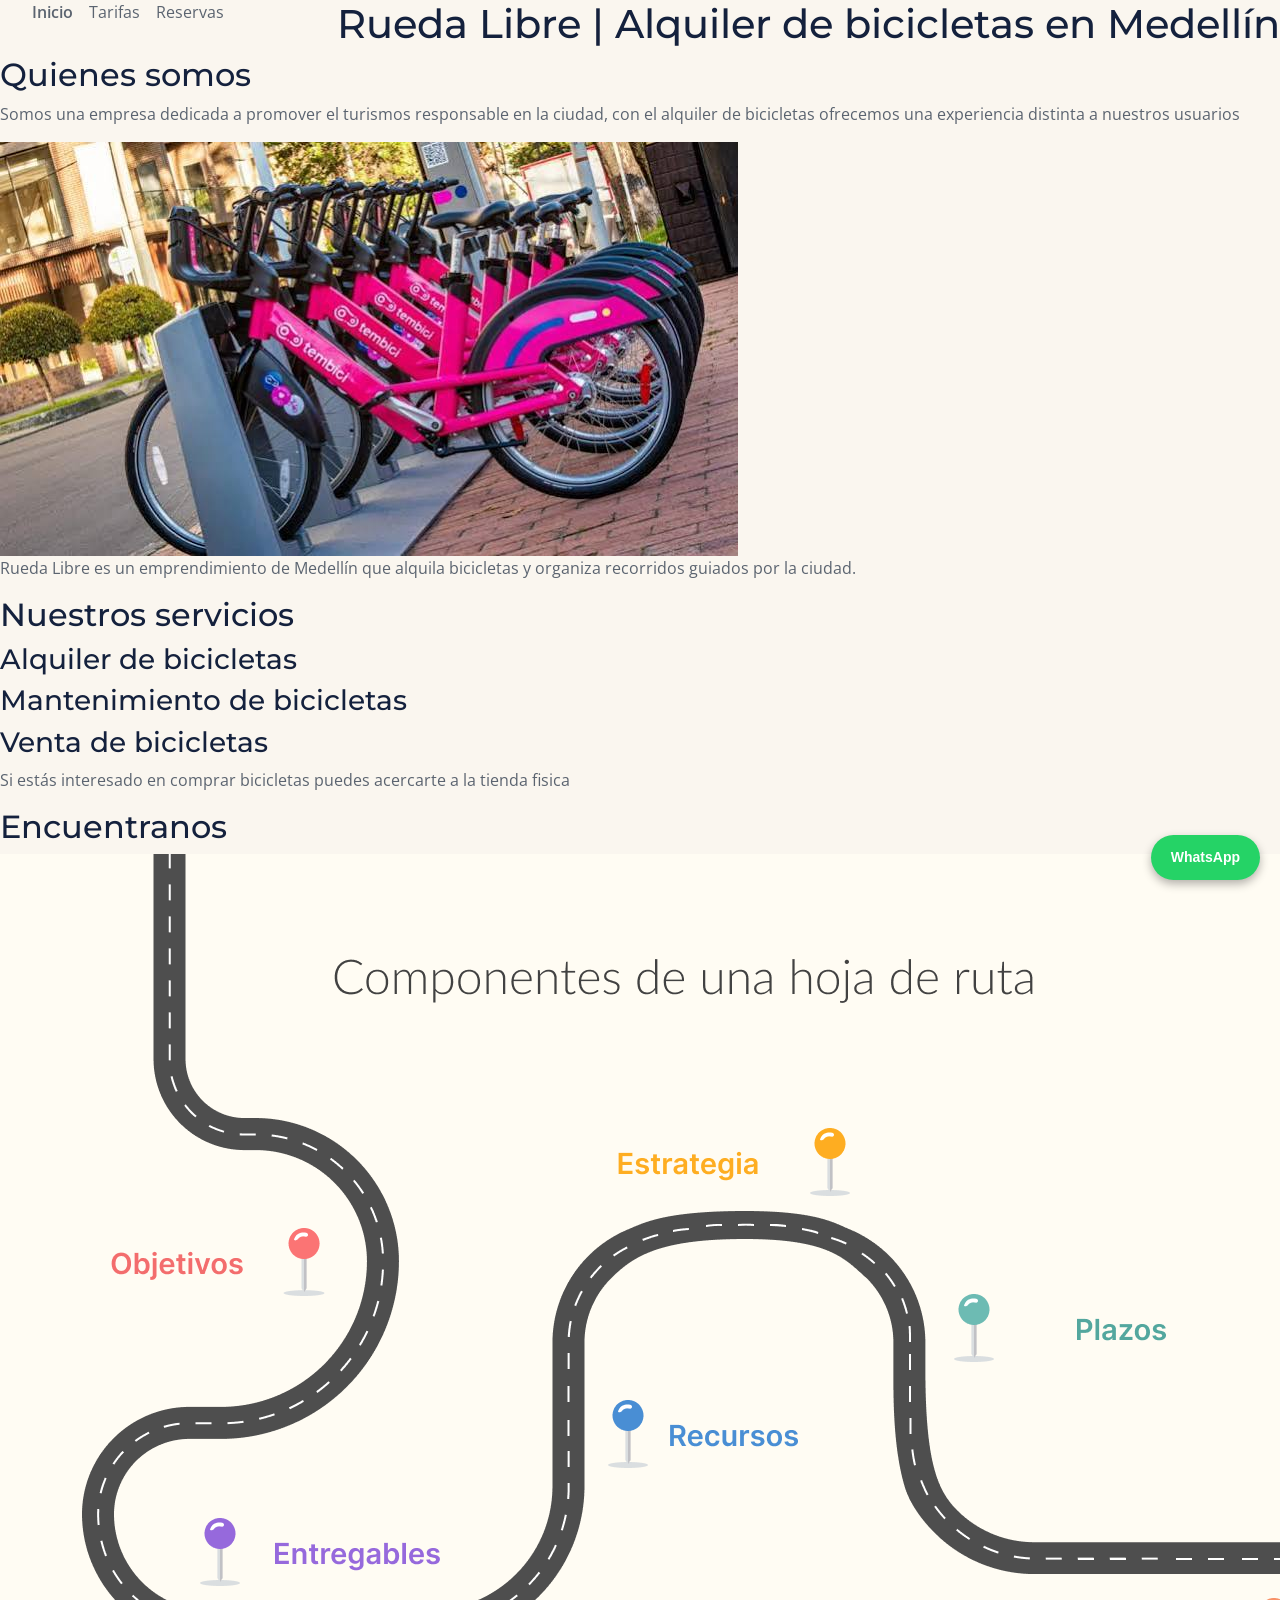
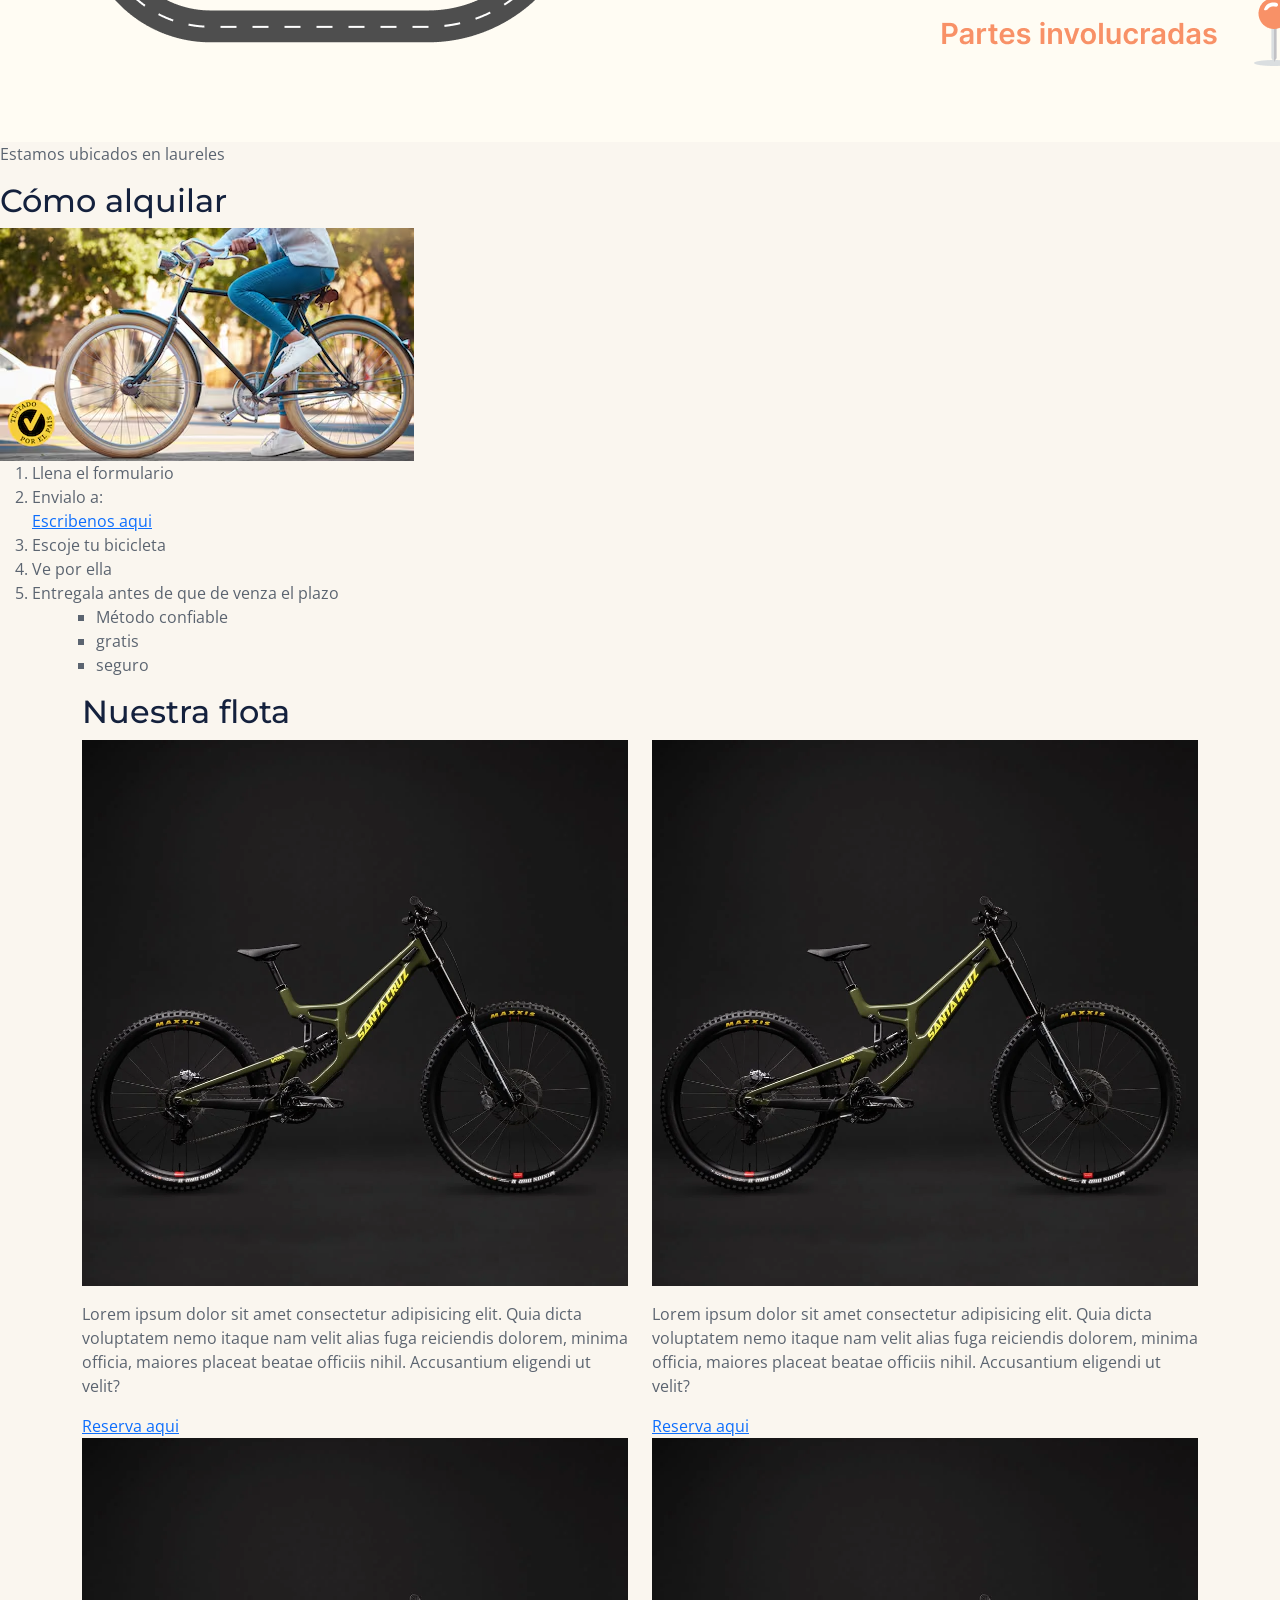
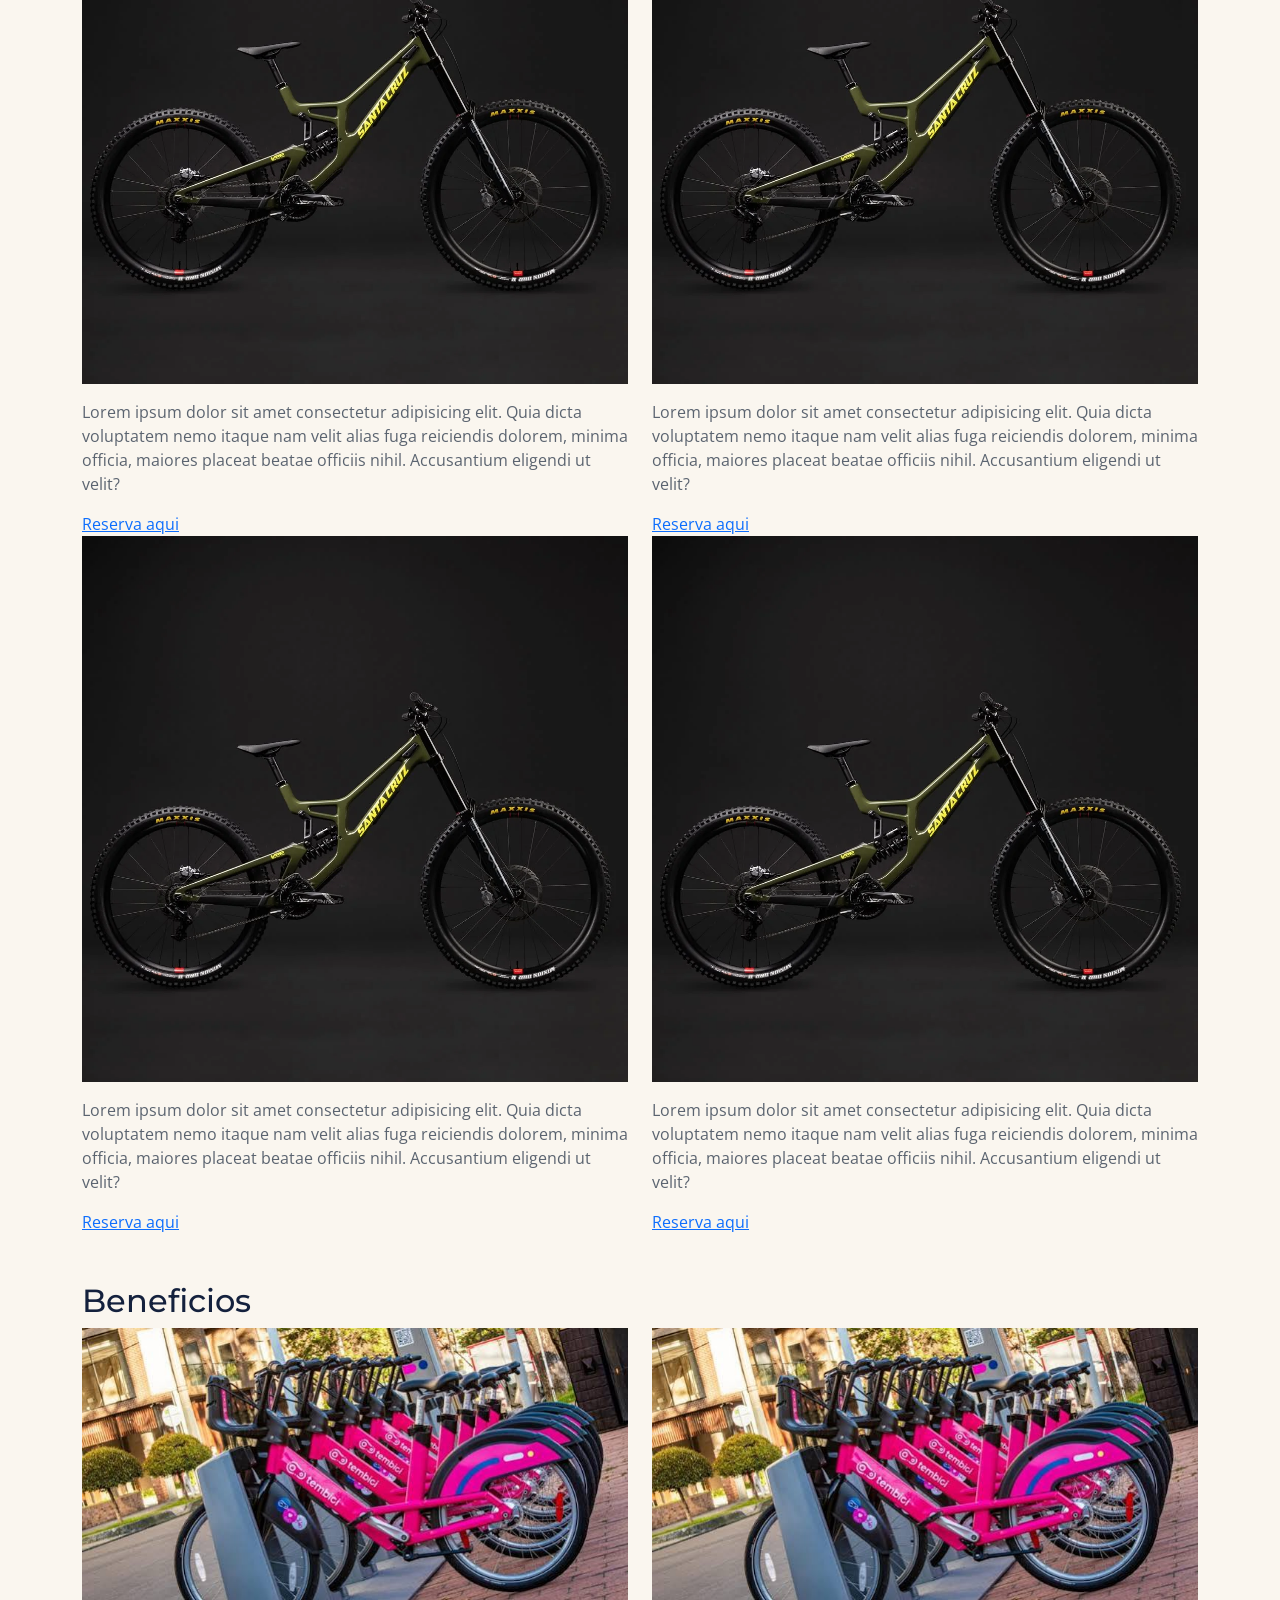
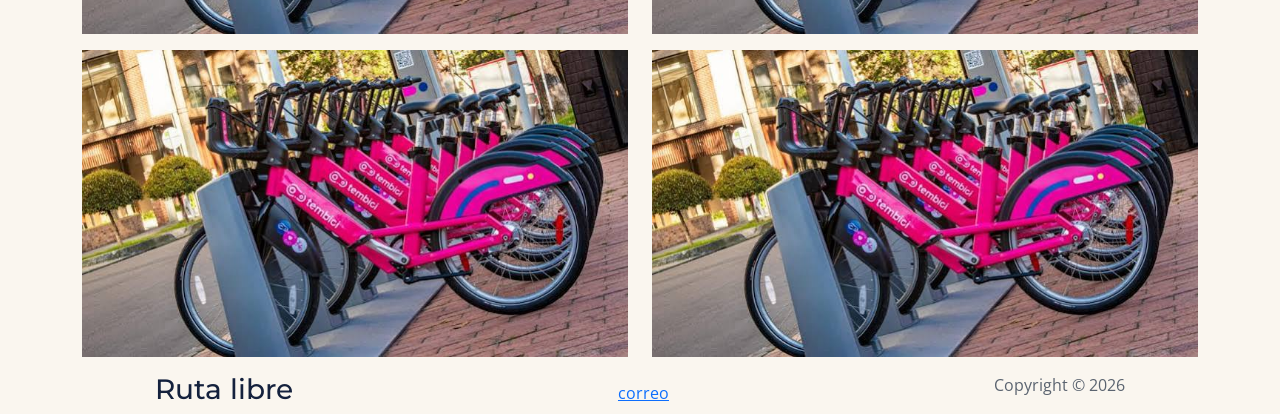
<file: index.html>
<!DOCTYPE html>
<html lang="es">

<head>
    <meta charset="UTF-8">
    <meta name="viewport" content="width=device-width, initial-scale=1.0">
    <title>Rueda Libre</title>
    <link rel="preconnect" href="https://fonts.googleapis.com">
    <link rel="preconnect" href="https://fonts.gstatic.com" crossorigin>
    <link href="https://fonts.googleapis.com/css2?family=Montserrat:ital,wght@0,100..900;1,100..900&family=Open+Sans:ital,wght@0,300..800;1,300..800&display=swap"
        rel="stylesheet">
    <link href="https://cdn.jsdelivr.net/npm/bootstrap@5.3.8/dist/css/bootstrap.min.css" rel="stylesheet"
        integrity="sha384-sRIl4kxILFvY47J16cr9ZwB07vP4J8+LH7qKQnuqkuIAvNWLzeN8tE5YBujZqJLB" crossorigin="anonymous">
    <link rel="stylesheet" href="css/styles.css">
</head>

<body>
    <header class="Encabezado">
        <nav>           
            <ul id="menu">
                <li><a id="activo" aria-current="page" href="index.html">Inicio</a></li>
                <li><a href="./paginas/tarifas.html">Tarifas</a></li>
                <li><a href="./paginas/reservas.html">Reservas</a></li>
            </ul>
        </nav>
        <h1>Rueda Libre | Alquiler de bicicletas en Medellín</h1>
    </header>

    <section class="portada">

        <section>
                   <h2>Quienes somos</h2>
            <p>Somos una empresa dedicada a promover el turismos
                responsable en la ciudad, con el alquiler de bicicletas
                ofrecemos una experiencia distinta a nuestros usuarios</p>   
        </section>
 

    </section>

    <main>
        <section>
                    <img src="./img/bicicle.jpeg" alt="esto debería mostrar algo">
        <p>Rueda Libre es un emprendimiento de Medellín
            que alquila bicicletas y organiza recorridos guiados por la ciudad.</p>
        </section>   

            <section>
            <h2>Nuestros servicios</h2>
            <article>
                <h3>Alquiler de bicicletas</h3>
            </article>

            <article>
                <h3>Mantenimiento de bicicletas</h3>
            </article>

            <h3>Venta de bicicletas</h3>
            <p>Si estás interesado en comprar bicicletas puedes acercarte
                a la tienda fisica
            </p>
        </section>

        <section>
            <h2>Encuentranos</h2>
            <img src="/img/hoja-de-ruta-de-procesos.webp" alt="">
            <p>Estamos ubicados en laureles</p>
            <a href=""></a>
        </section>

        <section>
            <h2>Cómo alquilar</h2>
            <img src="/img/RYDRWGUIBBAUFFWT57WCET4FEI.avif" alt="">
            <ol>
                <li>Llena el formulario</li>
                <li>Envialo a: </li>
                <a href="mailto:hola@ruedalibre.example">Escribenos aqui
                </a>
                <li>Escoje tu bicicleta</li>
                <li>Ve por ella</li>
                <li>Entregala antes de que de venza el plazo</li>
                <ol>
                    <ul>
                        <li>Método confiable</li>
                        <li>gratis</li>
                        <li>seguro</li>
                    </ul>
        </section>
             <section class="container">
        <h2>Nuestra flota</h2>
        <section class="row">
            <article class="col-12 col-md-6 "><img class="img-fluid pb-3" src="/img/bicicleta-santa-cruz-v10-verde-oliva-vista-lateral-estudio.webp"
                    alt="">
                <p>Lorem ipsum dolor sit amet consectetur adipisicing elit. Quia dicta voluptatem nemo itaque nam velit
                    alias fuga reiciendis dolorem, minima officia, maiores placeat beatae officiis nihil. Accusantium
                    eligendi ut velit?</p>
                <a href="/paginas/reservas.html">Reserva aqui</a>
            </article>

            <article class="col-12 col-md-6 "><img class="img-fluid pb-3" src="/img/bicicleta-santa-cruz-v10-verde-oliva-vista-lateral-estudio.webp"
                    alt="">
                <p>Lorem ipsum dolor sit amet consectetur adipisicing elit. Quia dicta voluptatem nemo itaque nam velit
                    alias fuga reiciendis dolorem, minima officia, maiores placeat beatae officiis nihil. Accusantium
                    eligendi ut velit?</p>
                <a href="/paginas/reservas.html">Reserva aqui</a>
            </article>

            <article class="col-12 col-md-6 "><img class="img-fluid pb-3" src="/img/bicicleta-santa-cruz-v10-verde-oliva-vista-lateral-estudio.webp"
                    alt="">
                <p>Lorem ipsum dolor sit amet consectetur adipisicing elit. Quia dicta voluptatem nemo itaque nam velit
                    alias fuga reiciendis dolorem, minima officia, maiores placeat beatae officiis nihil. Accusantium
                    eligendi ut velit?</p>
                <a href="/paginas/reservas.html">Reserva aqui</a>
            </article>

            <article class="col-12 col-md-6 "><img class="img-fluid pb-3" src="/img/bicicleta-santa-cruz-v10-verde-oliva-vista-lateral-estudio.webp"
                    alt="">
                <p>Lorem ipsum dolor sit amet consectetur adipisicing elit. Quia dicta voluptatem nemo itaque nam velit
                    alias fuga reiciendis dolorem, minima officia, maiores placeat beatae officiis nihil. Accusantium
                    eligendi ut velit?</p>

                <a href="/paginas/reservas.html">Reserva aqui</a>
            </article>

            <article class="col-12 col-md-6 "><img class="img-fluid pb-3" src="/img/bicicleta-santa-cruz-v10-verde-oliva-vista-lateral-estudio.webp"
                    alt="">
                <p>Lorem ipsum dolor sit amet consectetur adipisicing elit. Quia dicta voluptatem nemo itaque nam velit
                    alias fuga reiciendis dolorem, minima officia, maiores placeat beatae officiis nihil. Accusantium
                    eligendi ut velit?</p>
                <a href="/paginas/reservas.html">Reserva aqui</a>
            </article>

            <article class="col-12 col-md-6 "><img class="img-fluid pb-3" src="/img/bicicleta-santa-cruz-v10-verde-oliva-vista-lateral-estudio.webp"
                    alt="">
                <p>Lorem ipsum dolor sit amet consectetur adipisicing elit. Quia dicta voluptatem nemo itaque nam velit
                    alias fuga reiciendis dolorem, minima officia, maiores placeat beatae officiis nihil. Accusantium
                    eligendi ut velit?</p>
                <a href="/paginas/reservas.html">Reserva aqui</a>
            </article>

        </section>

    </section>

        <section class="container pt-5">
        <h2>Beneficios</h2>
        <section class="row">
            <section class="col-12 col-md-6">
                <img class="img-fluid pb-3" src="/img/bicicle.jpeg" alt="">
            </section>
            <section class="col-12 col-md-6">
                <img class="img-fluid pb-3" src="/img/bicicle.jpeg" alt="">
            </section>
            <section class="col-12 col-md-6">
                <img class="img-fluid pb-3" src="/img/bicicle.jpeg" alt="">
            </section>
            <section class="col-12 col-md-6">
                <img class="img-fluid pb-3" src="/img/bicicle.jpeg" alt="">
            </section>
        </section>

    </main>
    <footer>

        <h3>Ruta libre</h3>
        <a href="mailto:hola@ruedalibre.example">correo</a>
        <p>Copyright © 2026</p>

    </footer>
    <a href="https://wa.me/573000000000" target="_blank" rel="noopener noreferrer" class="whatsapp-float">
  WhatsApp
</a>
  <script src="https://cdn.jsdelivr.net/npm/bootstrap@5.3.8/dist/js/bootstrap.bundle.min.js"
        integrity="sha384-FKyoEForCGlyvwx9Hj09JcYn3nv7wiPVlz7YYwJrWVcXK/BmnVDxM+D2scQbITxI"
        crossorigin="anonymous"></script>
</body>

</html>
</file>
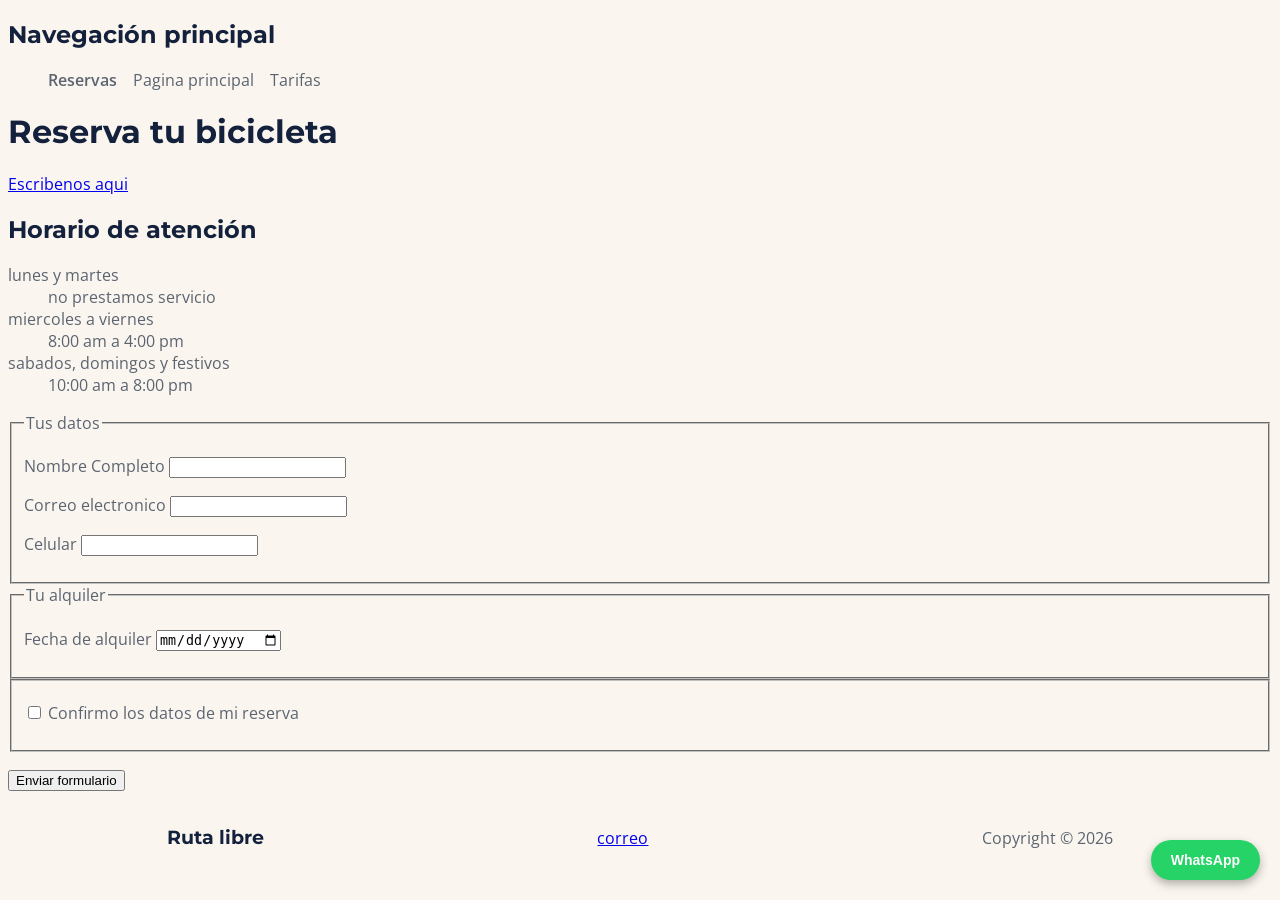
<file: paginas/reservas.html>
<!DOCTYPE html>
<html lang="en">

<head>
    <meta charset="UTF-8">
    <meta name="viewport" content="width=device-width, initial-scale=1.0">
    <title>Reservas</title>
<link rel="preconnect" href="https://fonts.googleapis.com">
<link rel="preconnect" href="https://fonts.gstatic.com" crossorigin>
<link href="https://fonts.googleapis.com/css2?family=Montserrat:ital,wght@0,100..900;1,100..900&family=Open+Sans:ital,wght@0,300..800;1,300..800&display=swap" rel="stylesheet">
    <link rel="stylesheet" href="../css/styles.css">
    
</head>

<body>
    <header>
        <nav>
            <h2>Navegación principal</h2>
            <ul id="menu">
                <li><a id="activo" aria-current="page" href="reservas.html">Reservas</a></li>
                <li><a href="../index.html">Pagina principal</a></li>
                <li><a href="./tarifas.html">Tarifas</a></li>
            </ul>
        </nav>
    </header>
    <main>

        <h1>Reserva tu bicicleta</h1>
        <a href="mailto:hola@ruedalibre.example">Escribenos aqui
        </a>
        <h2>Horario de atención</h2>

        <dl>
            <dt>lunes y martes</dt>
            <dd>no prestamos servicio</dd>
            <dt>miercoles a viernes</dt>
            <dd>8:00 am a 4:00 pm</dd>
            <dt>sabados, domingos y festivos</dt>
            <dd>10:00 am a 8:00 pm</dd>
        </dl>

        <section>
            <form action="#" method="post">
                <fieldset>
                    <legend>Tus datos</legend>
                    <p>
                        <label for="nombre">Nombre Completo</label>
                        <input type="text" id="nombre" name="nombre" required minlength="3">
                    </p>
                    <p>
                        <label for="correo">Correo electronico</label>
                        <input type="email" id="correo" name="correo" required>
                    </p>
                    <p>
                        <label for="telefono">Celular</label>
                        <input type="tel" id="telefono" name="telefono" pattern="[0-9]{10}"
                            title="Escribe 10 numeros, sin espacios">
                    </p>
                </fieldset>
                <fieldset>
                    <legend>Tu alquiler</legend>
                    <p>
                        <label for="fecha">Fecha de alquiler</label>
                        <input type="date" id="fecha" name="fecha" required>
                    </p>
                </fieldset>
                <fieldset>
                    <p>
                        <input type="checkbox" id="confirmar" name="confirmar" required>
                        <label for="confirmar">Confirmo los datos de mi reserva</label>
                    </p>
                </fieldset>
                <p><button type= "submit"> Enviar formulario </button></p>
            </form>
        </section>

    </main>

    <footer>
        <h3>Ruta libre</h3>
        <a href="mailto:hola@ruedalibre.example">correo</a>
        <p>Copyright © 2026</p>

<a href="https://wa.me/573000000000" target="_blank" rel="noopener noreferrer" class="whatsapp-float">
  WhatsApp
</a>
</body>

</html>
</file>
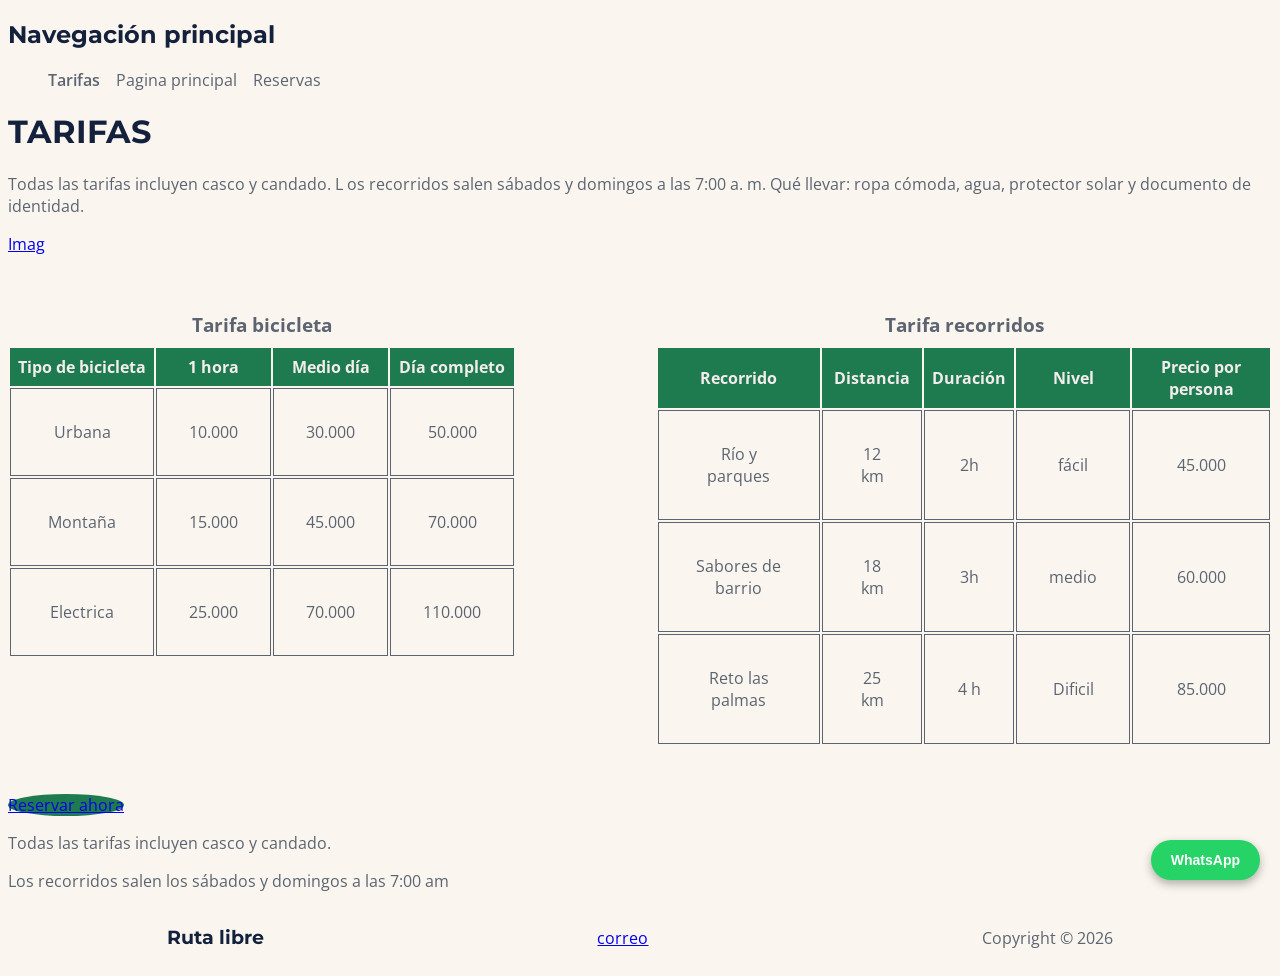
<file: paginas/tarifas.html>
<!DOCTYPE html>
<html lang="en">

<head>
    <meta charset="UTF-8">
    <meta name="viewport" content="width=device-width, initial-scale=1.0">
    <title>Tarifas</title>
<link rel="preconnect" href="https://fonts.googleapis.com">
<link rel="preconnect" href="https://fonts.gstatic.com" crossorigin>
<link href="https://fonts.googleapis.com/css2?family=Montserrat:ital,wght@0,100..900;1,100..900&family=Open+Sans:ital,wght@0,300..800;1,300..800&display=swap" rel="stylesheet">
    <link rel="stylesheet" href="../css/styles.css">
</head>

<body>
    <header>
        <nav>
            <h2>Navegación principal</h2>
            <ul id="menu"> 
                <li><a id="activo" aria-current="page" href="tarifas.html">Tarifas</a></li>
                <li><a href="../index.html">Pagina principal</a></li>
                <li><a href="reservas.html">Reservas</a></li>
            </ul>
        </nav>
    </header>

    <main>
        <h1>TARIFAS</h1>
        <P>Todas las tarifas incluyen casco y candado. L
            os recorridos salen sábados y domingos a las
            7:00 a. m. Qué llevar: ropa cómoda, agua,
            protector solar y documento de identidad.</P>
        <a href="../img/images.jpeg">Imag</a>

<section id="Tarifas">
        <section id="Tarifa_bicicleta">
            <table>
                <caption>Tarifa bicicleta</caption>
                <thead>
                    <tr>

                        <th scope="col">Tipo de bicicleta</th>
                        <th scope="col">1 hora</th>
                        <th scope="col">Medio día</th>
                        <th scope="col">Día completo</th>
                    </tr>
                </thead>
                <tbody>
                    <tr>
                        <td>Urbana</td>
                        <td>10.000</td>
                        <td>30.000</td>
                        <td>50.000</td>
                    </tr>
                    <tr>
                        <td>Montaña</td>
                        <td>15.000</td>
                        <td>45.000</td>
                        <td>70.000</td>
                    </tr>
                    <tr>
                        <td>Electrica</td>
                        <td>25.000</td>
                        <td>70.000</td>
                        <td>110.000</td>
                    </tr>

                </tbody>
            </table>
        </section>

        <section id="Tarifa_recorrido">
            <table>
                <caption>Tarifa recorridos</caption>
                <thead>
                    <tr>
                        <th scope="col">Recorrido</th>
                        <th scope="col">Distancia</th>
                        <th scope="col">Duración</th>
                        <th scope="col">Nivel</th>
                        <th scope="col">Precio por persona</th>
                    </tr>
                </thead>
                <tbody>
                    <tr>
                        <td>Río y parques</td>
                        <td>12 km</td>
                        <td>2h</td>
                        <td>fácil</td>
                        <td>45.000</td>
                    </tr>
                    <tr>
                        <td>Sabores de barrio</td>
                        <td>18 km</td>
                        <td>3h</td>
                        <td>medio</td>
                        <td>60.000</td>
                    </tr>
                    <tr>
                        <td>Reto las palmas</td>
                        <td>25 km</td>
                        <td>4 h</td>
                        <td>Dificil</td>
                        <td>85.000</td>
                    </tr>

                </tbody>
            </table>
        </section>

</section>



        <aside>
            <a class="boton-action" href="reservas.html">Reservar ahora</a>
            <p>Todas las tarifas incluyen casco y candado.</p>
            <p>Los recorridos salen los sábados y domingos a las 7:00 am</p>
        </aside>
    </main>
<footer>
            <h3>Ruta libre</h3>
        <a href="mailto:hola@ruedalibre.example">correo</a>
        <p>Copyright © 2026</p>

</footer>
<a href="https://wa.me/573000000000" target="_blank" rel="noopener noreferrer" class="whatsapp-float">
  WhatsApp
</a>
</body>

</html>
</file>
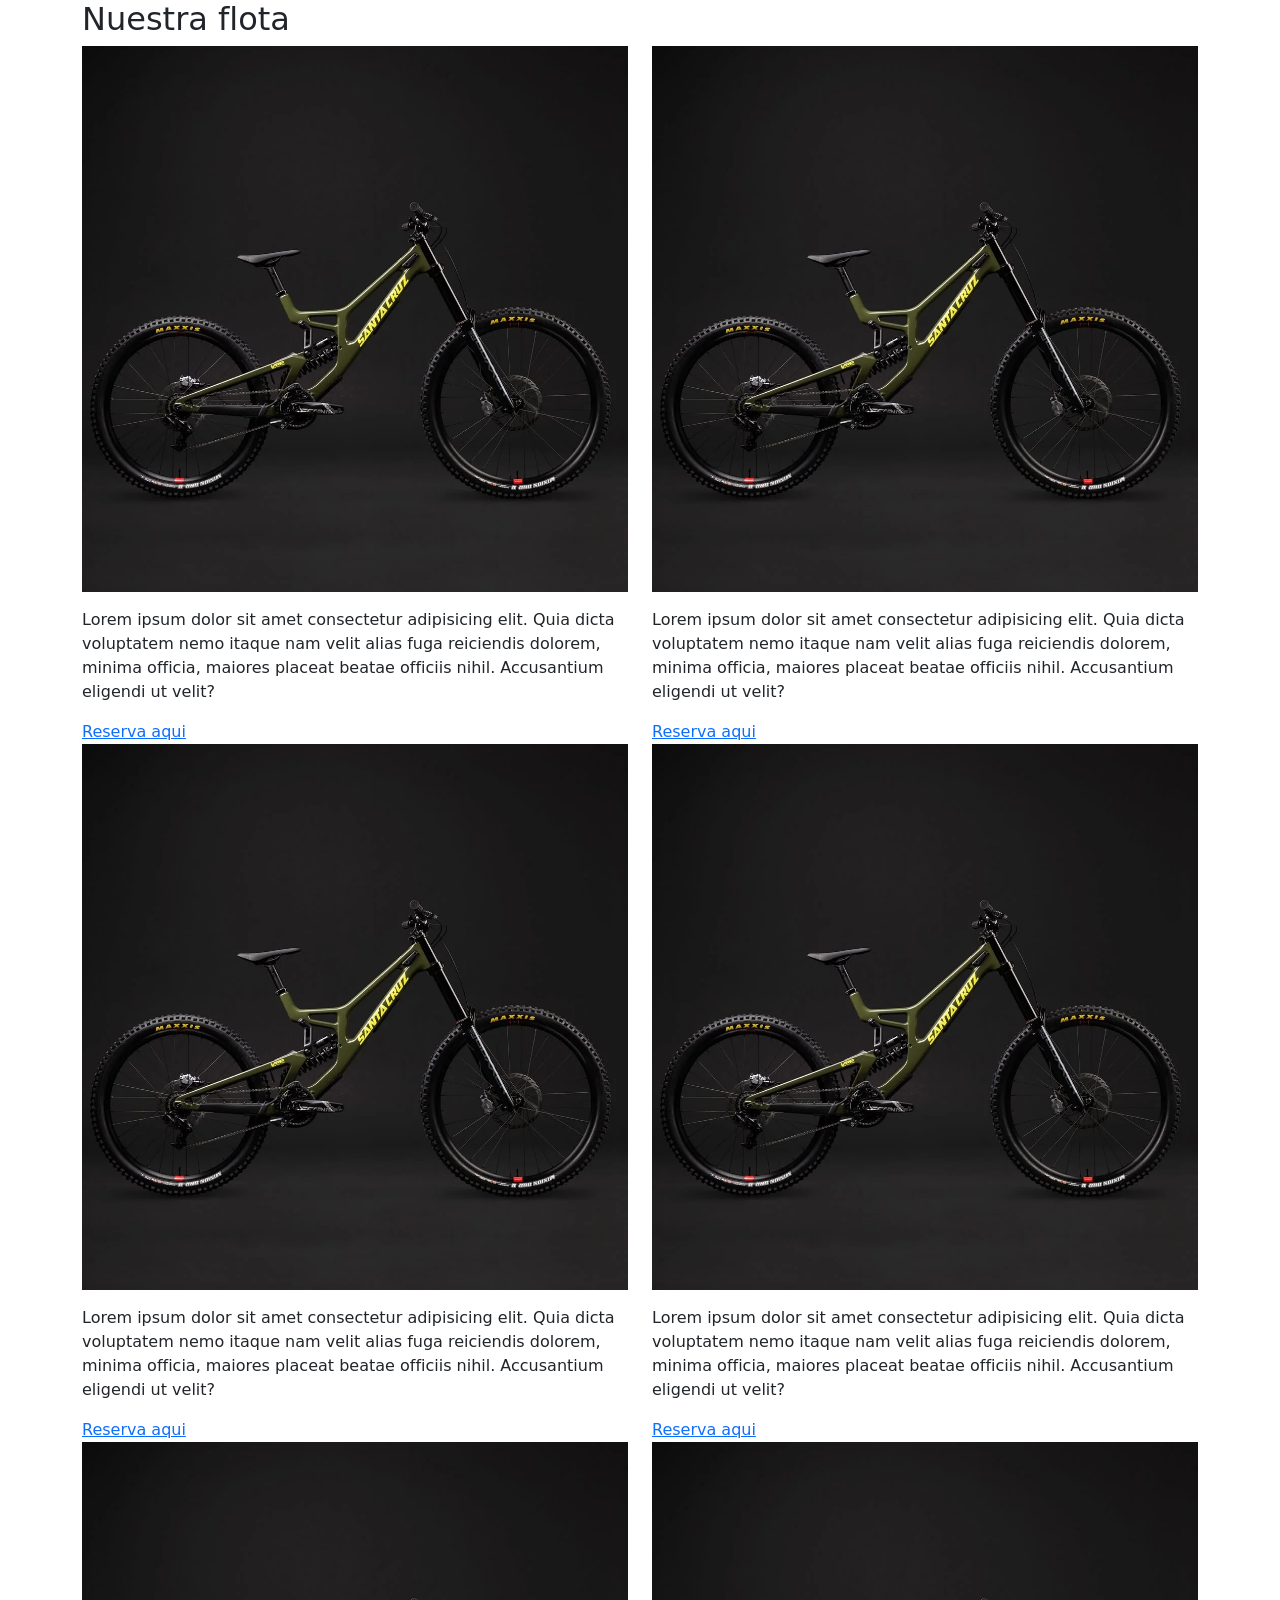
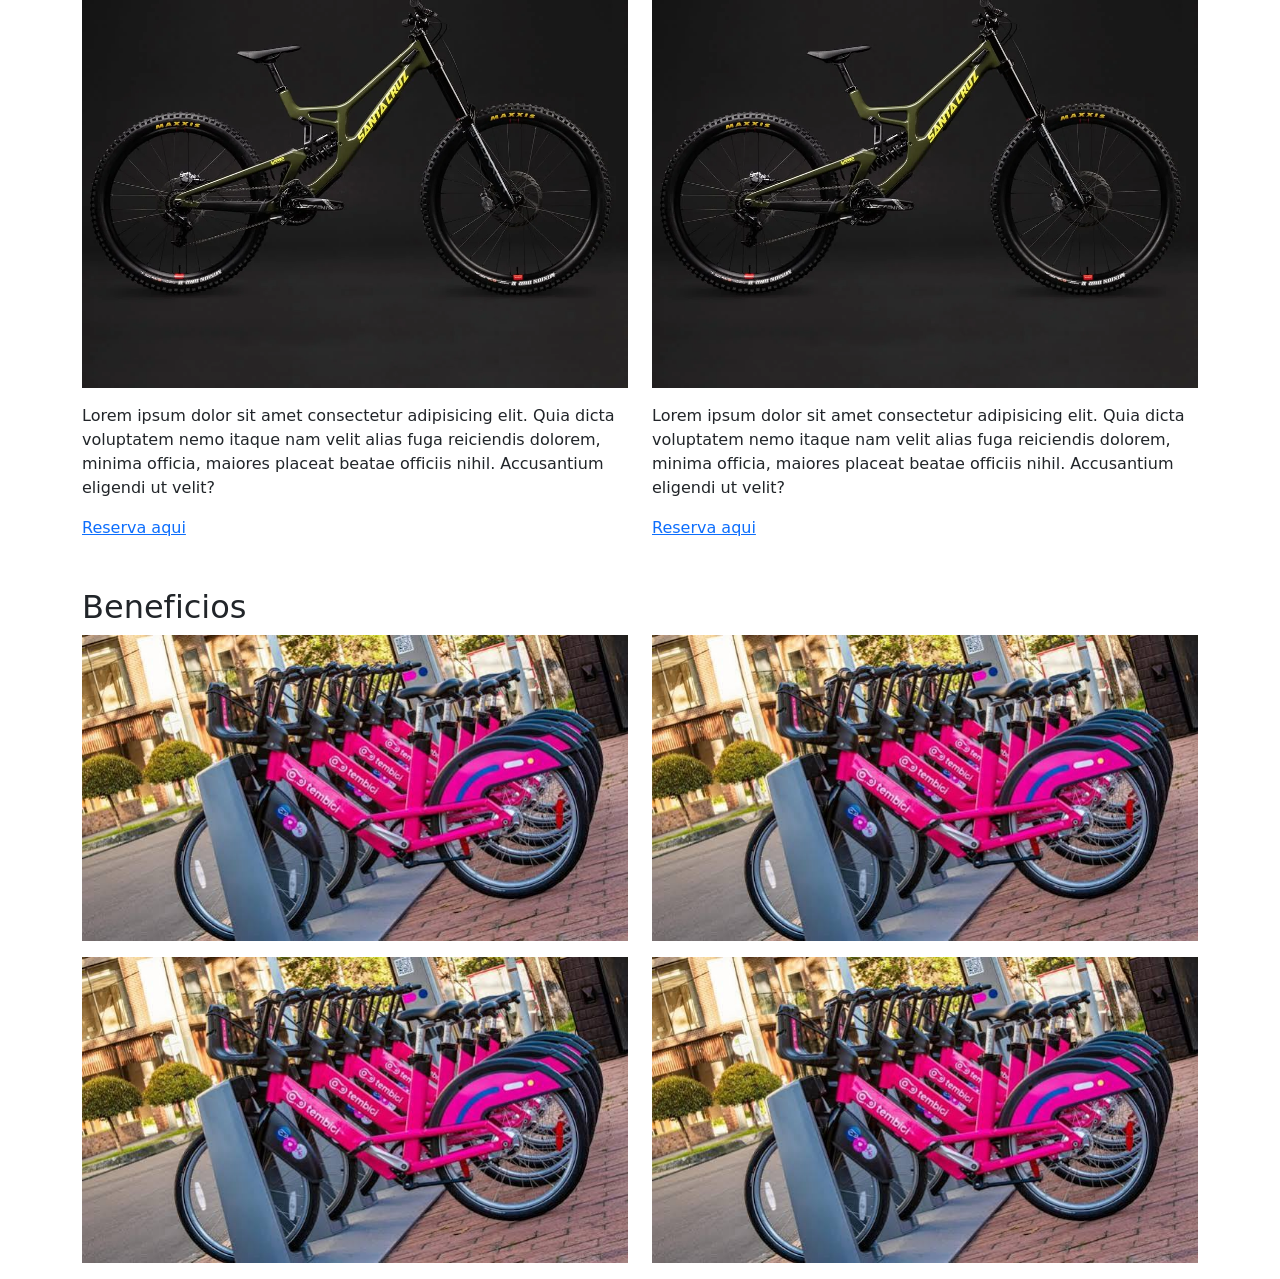
<file: pruebas/catalogo-bootstrap.html>
<!doctype html>
<html lang="es">

<head>
    <meta charset="utf-8">
    <meta name="viewport" content="width=device-width, initial-scale=1">
    <title>Bootstrap demo</title>
    <link href="https://cdn.jsdelivr.net/npm/bootstrap@5.3.8/dist/css/bootstrap.min.css" rel="stylesheet"
        integrity="sha384-sRIl4kxILFvY47J16cr9ZwB07vP4J8+LH7qKQnuqkuIAvNWLzeN8tE5YBujZqJLB" crossorigin="anonymous">
</head>

<body>
    
    <section class="container">
        <h2>Nuestra flota</h2>
        <section class="row">
            <article class="col-12 col-md-6 "><img class="img-fluid pb-3" src="/img/bicicleta-santa-cruz-v10-verde-oliva-vista-lateral-estudio.webp"
                    alt="">
                <p>Lorem ipsum dolor sit amet consectetur adipisicing elit. Quia dicta voluptatem nemo itaque nam velit
                    alias fuga reiciendis dolorem, minima officia, maiores placeat beatae officiis nihil. Accusantium
                    eligendi ut velit?</p>
                <a href="/paginas/reservas.html">Reserva aqui</a>
            </article>

            <article class="col-12 col-md-6 "><img class="img-fluid pb-3" src="/img/bicicleta-santa-cruz-v10-verde-oliva-vista-lateral-estudio.webp"
                    alt="">
                <p>Lorem ipsum dolor sit amet consectetur adipisicing elit. Quia dicta voluptatem nemo itaque nam velit
                    alias fuga reiciendis dolorem, minima officia, maiores placeat beatae officiis nihil. Accusantium
                    eligendi ut velit?</p>
                <a href="/paginas/reservas.html">Reserva aqui</a>
            </article>

            <article class="col-12 col-md-6 "><img class="img-fluid pb-3" src="/img/bicicleta-santa-cruz-v10-verde-oliva-vista-lateral-estudio.webp"
                    alt="">
                <p>Lorem ipsum dolor sit amet consectetur adipisicing elit. Quia dicta voluptatem nemo itaque nam velit
                    alias fuga reiciendis dolorem, minima officia, maiores placeat beatae officiis nihil. Accusantium
                    eligendi ut velit?</p>
                <a href="/paginas/reservas.html">Reserva aqui</a>
            </article>

            <article class="col-12 col-md-6 "><img class="img-fluid pb-3" src="/img/bicicleta-santa-cruz-v10-verde-oliva-vista-lateral-estudio.webp"
                    alt="">
                <p>Lorem ipsum dolor sit amet consectetur adipisicing elit. Quia dicta voluptatem nemo itaque nam velit
                    alias fuga reiciendis dolorem, minima officia, maiores placeat beatae officiis nihil. Accusantium
                    eligendi ut velit?</p>

                <a href="/paginas/reservas.html">Reserva aqui</a>
            </article>

            <article class="col-12 col-md-6 "><img class="img-fluid pb-3" src="/img/bicicleta-santa-cruz-v10-verde-oliva-vista-lateral-estudio.webp"
                    alt="">
                <p>Lorem ipsum dolor sit amet consectetur adipisicing elit. Quia dicta voluptatem nemo itaque nam velit
                    alias fuga reiciendis dolorem, minima officia, maiores placeat beatae officiis nihil. Accusantium
                    eligendi ut velit?</p>
                <a href="/paginas/reservas.html">Reserva aqui</a>
            </article>

            <article class="col-12 col-md-6 "><img class="img-fluid pb-3" src="/img/bicicleta-santa-cruz-v10-verde-oliva-vista-lateral-estudio.webp"
                    alt="">
                <p>Lorem ipsum dolor sit amet consectetur adipisicing elit. Quia dicta voluptatem nemo itaque nam velit
                    alias fuga reiciendis dolorem, minima officia, maiores placeat beatae officiis nihil. Accusantium
                    eligendi ut velit?</p>
                <a href="/paginas/reservas.html">Reserva aqui</a>
            </article>

        </section>

    </section>



    <section class="container pt-5">
        <h2>Beneficios</h2>
        <section class="row">
            <section class="col-12 col-md-6">
                <img class="img-fluid pb-3" src="/img/bicicle.jpeg" alt="">
            </section>
            <section class="col-12 col-md-6">
                <img class="img-fluid pb-3" src="/img/bicicle.jpeg" alt="">
            </section>
            <section class="col-12 col-md-6">
                <img class="img-fluid pb-3" src="/img/bicicle.jpeg" alt="">
            </section>
            <section class="col-12 col-md-6">
                <img class="img-fluid pb-3" src="/img/bicicle.jpeg" alt="">
            </section>
        </section>



    </section>
    <script src="https://cdn.jsdelivr.net/npm/bootstrap@5.3.8/dist/js/bootstrap.bundle.min.js"
        integrity="sha384-FKyoEForCGlyvwx9Hj09JcYn3nv7wiPVlz7YYwJrWVcXK/BmnVDxM+D2scQbITxI"
        crossorigin="anonymous"></script>

</body>

</html>
</file>
<file: css/styles.css>
/* Variables */
:root {
    --titulos: "Montserrat", sans-serif;
    --textos: "Open Sans", sans-serif;
    --verde-ruta:#1E7A4F;
    --naranja-pedal: #F39A2B;
    --azul-noche: #14213D;
    --Crema: #FAF6EF;
    --gris-asfalto: #5B6470;
    --espaciado-pequeño: 0.5rem;
    --espaciado-pequeño: 1rem;
    --espaciado-grande: 1.5rem;
} 
body {
    font-family: var(--textos);
    background-color: var(--Crema);
    color: var(--gris-asfalto) ;
}
h1, h2, h3, h4, h5 {
    font-family: var(--titulos);
    color: var(--azul-noche);
}

#menu a { color: var(--gris-asfalto);  text-decoration: none;}
#activo { color: var(--verde-ruta); font-weight: 600; }
#menu a:hover,
#menu a:focus {
    color: var(--naranja-pedal);
    font-weight: 600;
}
.boton-action {
    border-radius: 50%;
    background-color: #1E7A4F;
}

.whatsapp-float {
  position: fixed;
  bottom: 20px;
  right: 20px;
  background-color: #25d366; /* Verde característico de WhatsApp */
  color: #ffffff;
  padding: 12px 20px;
  border-radius: 50px;
  text-decoration: none;
  font-family: Arial, sans-serif;
  font-weight: bold;
  font-size: 14px;
  box-shadow: 0px 4px 10px rgba(0, 0, 0, 0.3);
  z-index: 1000; /* Asegura que se mantenga por encima de otros elementos */
  transition: transform 0.2s ease, background-color 0.2s ease;
}

/* Efecto opcional al pasar el mouse */
.whatsapp-float:hover {
  background-color: #1ebc57;
  transform: scale(1.05);
}
.BICICLETAS{
    display: grid; 
    grid-template-columns: repeat(auto-fit, minmax(200px, 1fr));  
    gap: 1rem;  /* separación entre las imagenes */
}
.BICICLETAS .bicicletas img {
    width: 100%;
    height: auto;

}
.Encabezado{
    display: flex;
    justify-content:space-between;

}
#menu{
    display: flex;
    gap: 1rem;
    list-style: none;
}
.portada{
    display:grid ;
    grid-template-columns: 1fr 1fr;
}

#Tarifas{
    display: grid;
    grid-template-columns: 1fr 1fr;
    gap: 2rem;
    margin: 2rem 0;
}

#Tarifa_recorrido,
#Tarifa_bicicleta{
    width: 100%;
    border-collapse: collapse;
    margin: 1rem 0;
    align-items: center;
    
}

#Tarifa_recorrido th,
#Tarifa_bicicleta th {
    background-color: var(--verde-ruta);
    color: rgb(243, 236, 236);
    padding: 0.5rem;
    text-align: center;
}

#Tarifa_recorrido td,
#Tarifa_bicicleta td {
    border: 1px solid var(--gris-asfalto);
    padding: 2rem;
    text-align: center;
}

caption{
    font-weight: bold;
    font-size: 1.2rem;
    margin: 0.5rem;
}

@media (min-width: 768px) {
    footer{
        display: flex;
        flex-wrap: wrap;
        justify-content: space-around;
        gap: 1rem;
        align-items: center;
    }
    
    .portada{
        grid-template-columns: 1fr;
    }
}
</file>
